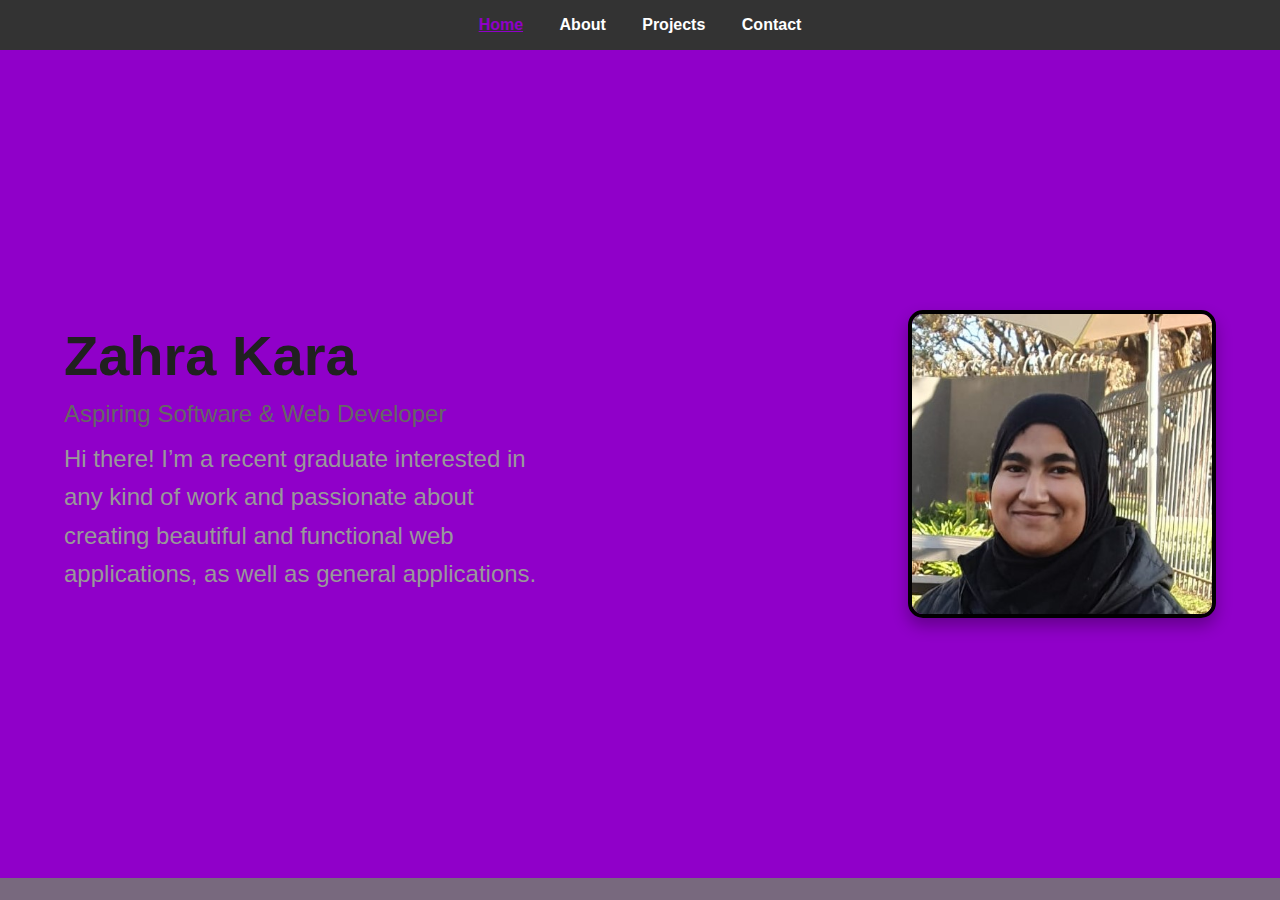
<file: index.html>
<!DOCTYPE html>
<html lang="en">
<head>
  <meta charset="UTF-8">
  <!-- Google Site Verification (already added) -->
  <meta name="google-site-verification" content="uedNjaOrJzAVNmxWkNrfP6loAj1fS5UMYu4h9iIo-bg" />

  <!-- Title tag for SEO -->
  <title>Zahra Kara - Web Developer | IT Graduate CV</title>

  <!-- Meta Description for SEO -->
  <meta name="description" content="Zahra Kara's professional CV. IT Graduate with skills in web development, coding, and creating functional web applications.">

  <!-- Meta Tags for Social Media (Optional but helps) -->
  <meta property="og:title" content="Zahra Kara - Web Developer | IT Graduate CV">
  <meta property="og:description" content="Zahra Kara's professional CV. IT Graduate with skills in web development, coding, and creating functional web applications.">
  <meta property="og:image" content="link-to-your-profile-image.jpg"> <!-- Optional -->
  <meta property="og:url" content="https://zahrakara03.github.io/Website/">

  <!-- Meta Keywords (Optional but helpful) -->
  <meta name="keywords" content="Zahra Kara, Web Developer, IT Graduate, CV, Web Development, Coding, Programmer">

  <!-- Link to CSS Stylesheet -->
  <link rel="stylesheet" href="style.css">
</head>


<body>
  <!-- Navigation Bar -->
  <nav>
    <a href="index.html" class="active">Home</a>
    <a href="about.html">About</a>
    <a href="projects.html">Projects</a>
    <a href="contact.html">Contact</a>
  </nav>

  <!-- Main Intro Section -->
  <header class="intro">
    <div class="intro-text">
      <h1>Zahra Kara</h1>
      <p class="career">Aspiring Software & Web Developer</p>
      <p class="about-me">Hi there! I’m a recent graduate interested in any kind of work and passionate about creating beautiful and functional web applications, as well as general applications.</p>
    </div>
    <!-- Profile picture on the right -->
    <img src="images/profile-pic.jpg" alt="Your Photo" class="profile-pic">
  </header>

  
</body>
</html>
</file>
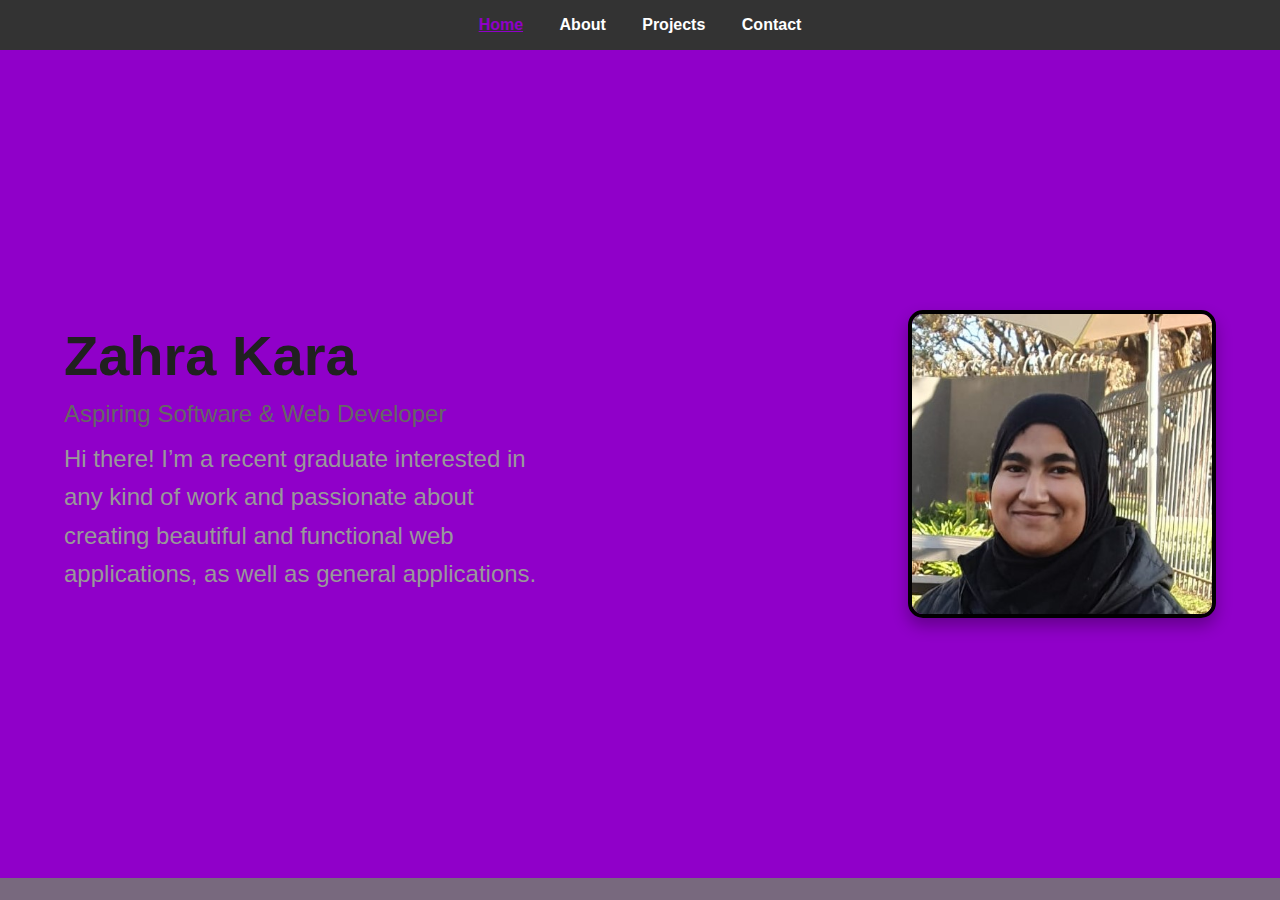
<file: VirtualCV/index.html>
<!DOCTYPE html>
<html lang="en">
<head>
  <meta charset="UTF-8">
  <meta name="viewport" content="width=device-width, initial-scale=1.0">
  <title>Zahra Kara - Virtual CV</title>
  <link rel="stylesheet" href="style.css">
</head>
<body>
  <!-- Navigation Bar -->
  <nav>
    <a href="index.html" class="active">Home</a>
    <a href="about.html">About</a>
    <a href="projects.html">Projects</a>
    <a href="contact.html">Contact</a>
  </nav>

  <!-- Main Intro Section -->
  <header class="intro">
    <div class="intro-text">
      <h1>Zahra Kara</h1>
      <p class="career">Aspiring Software & Web Developer</p>
      <p class="about-me">Hi there! I’m a recent graduate interested in any kind of work and passionate about creating beautiful and functional web applications, as well as general applications.</p>
    </div>
    <!-- Profile picture on the right -->
    <img src="images/profile-pic.jpg" alt="Your Photo" class="profile-pic">
  </header>

  
</body>
</html>
</file>
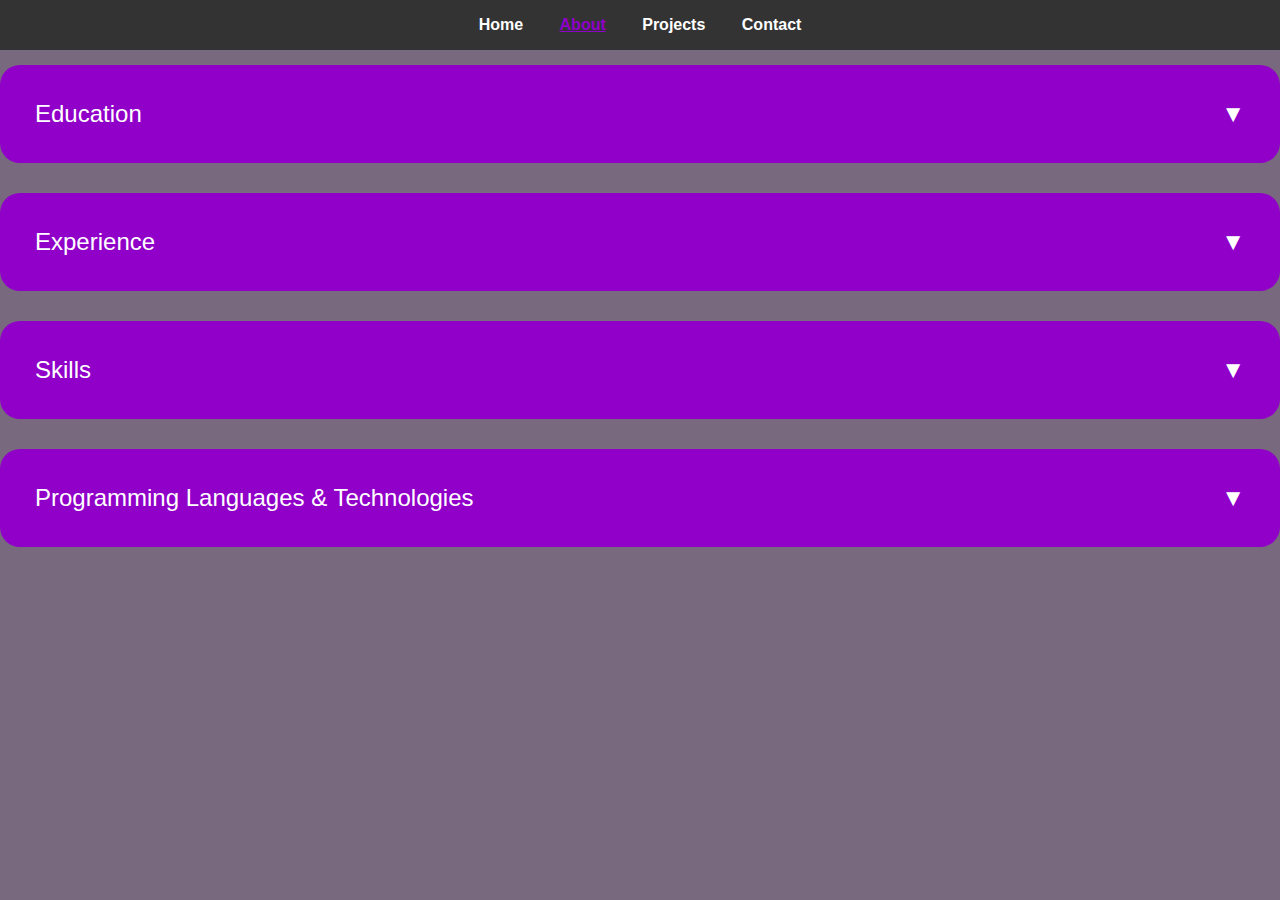
<file: about.html>
<!DOCTYPE html>
<html lang="en">
<head>
  <meta charset="UTF-8">
  <meta name="viewport" content="width=device-width, initial-scale=1.0">
  <title>About Me</title>
  <link rel="stylesheet" href="style.css">
</head>
<body>
  <!-- Navigation Bar -->
  <nav>
    <a href="index.html">Home</a>
    <a href="about.html" class="active">About</a>
    <a href="projects.html">Projects</a>
    <a href="contact.html">Contact</a>
  </nav>

  <main class="about">
    <!-- Education Collapsible Section -->
    <section class="collapsible-section" id="education">
      <button class="collapsible">
        Education
        <span class="arrow">&#9660;</span>
      </button>
      <div class="content">
        <h3>~ Ventersdorp Gekombineerde Skool</h3>
        <h5>(2010 – 2021)<br/></h5>
        <h4>Primary and High school</h4>
        <h3>~ North West University</h3>
        <h5>(2022 – 2024)<br/></h5>
        <h4>Bachelor of Science in Information Technology</h4>
      </div>
    </section>

    <!-- Experience Collapsible Section -->
    <section class="collapsible-section" id="experience">
      <button class="collapsible">
        Experience
        <span class="arrow">&#9660;</span>
      </button>
      <div class="content">
        <h3>Administrative Assistant</h3>
        <h5>(2022 – Present)</h5>
        <h4>Business: BDK Boerdery</h4>
        <h4>• Oversee and streamline the management of key business data, ensuring precision and efficiency in organizing records and financial transactions.</h4>
        <h4>• Spearheaded the transition from paper-based processes to digital systems, improving accessibility, and operational efficiency within the company.</h4>
        <h4>• Take charge of comprehensive business operations, including invoicing, supplier payments, and monthly profit tracking, ensuring smooth and timely financial processes.</h4>
        <h4>• Play an integral role in coordinating and preparing business documents such as contracts, correspondence, and official reports to maintain clear communication and organizational structure.</h4>
        <h4>• Collaborate with other departments to optimize workflows, identify areas for improvement, and enhance overall administrative support.</h4>
      </div>
    </section>

    <!-- Skills Collapsible Section -->
    <section class="collapsible-section" id="skills">
      <button class="collapsible">
        Skills
        <span class="arrow">&#9660;</span>
      </button>
      <div class="content">
        <h4><strong>Professional Skills:</strong></h4>
        <ul>
          <li><strong>Problem-Solving:</strong> Developed strong analytical and troubleshooting skills through various projects focused on creating applications that address specific challenges.</li>
          <li><strong>Project Management:</strong> Built a foundation in project management by coordinating timelines, setting objectives, and ensuring efficient task completion.</li>
          <li><strong>Leadership:</strong> Strengthened leadership abilities by serving as team leader, delegating tasks, and fostering collaboration.</li>
          <li><strong>Collaboration & Communication:</strong> Enhanced communication skills through team-based projects, presenting ideas effectively, and maintaining constructive dialogue.</li>
          <li><strong>Adaptability:</strong> Demonstrated adaptability by quickly learning new technologies and tools as required for different projects.</li>
        </ul>
      </div>
    </section>

    <!-- Programming Languages & Technologies Section -->
    <section class="collapsible-section" id="languages">
      <button class="collapsible">
        Programming Languages & Technologies
        <span class="arrow">&#9660;</span>
      </button>
      <div class="content">
        <h4><strong>Coding Languages:</strong></h4>
        <ul>
          <li>C# ★★★★☆</li>
          <li>HTML ★★★★☆</li>
          <li>Java ★★★☆☆</li>
          <li>Python ★★☆☆☆</li>
          <li>C++ ★★☆☆☆</li>
          <li>JavaScript ★☆☆☆☆</li>
        </ul>

        <h4><strong>Web Development:</strong></h4>
        <ul>
          <li>HTML</li>
          <li>JavaScript</li>
        </ul>

        <h4><strong>Database Management:</strong></h4>
        <ul>
          <li>Oracle (SQL)</li>
          <li>MongoDB (NoSQL)</li>
        </ul>

        <h4><strong>Tools & Technologies:</strong></h4>
        <ul>
          <li>Visual Studio</li>
          <li>Visual Studio Code</li>
        </ul>

        <h4><strong>Operating Systems:</strong></h4>
        <ul>
          <li>Windows</li>
        </ul>
      </div>
    </section>
  </main>

  <script src="script.js"></script>
</body>
</html>
</file>
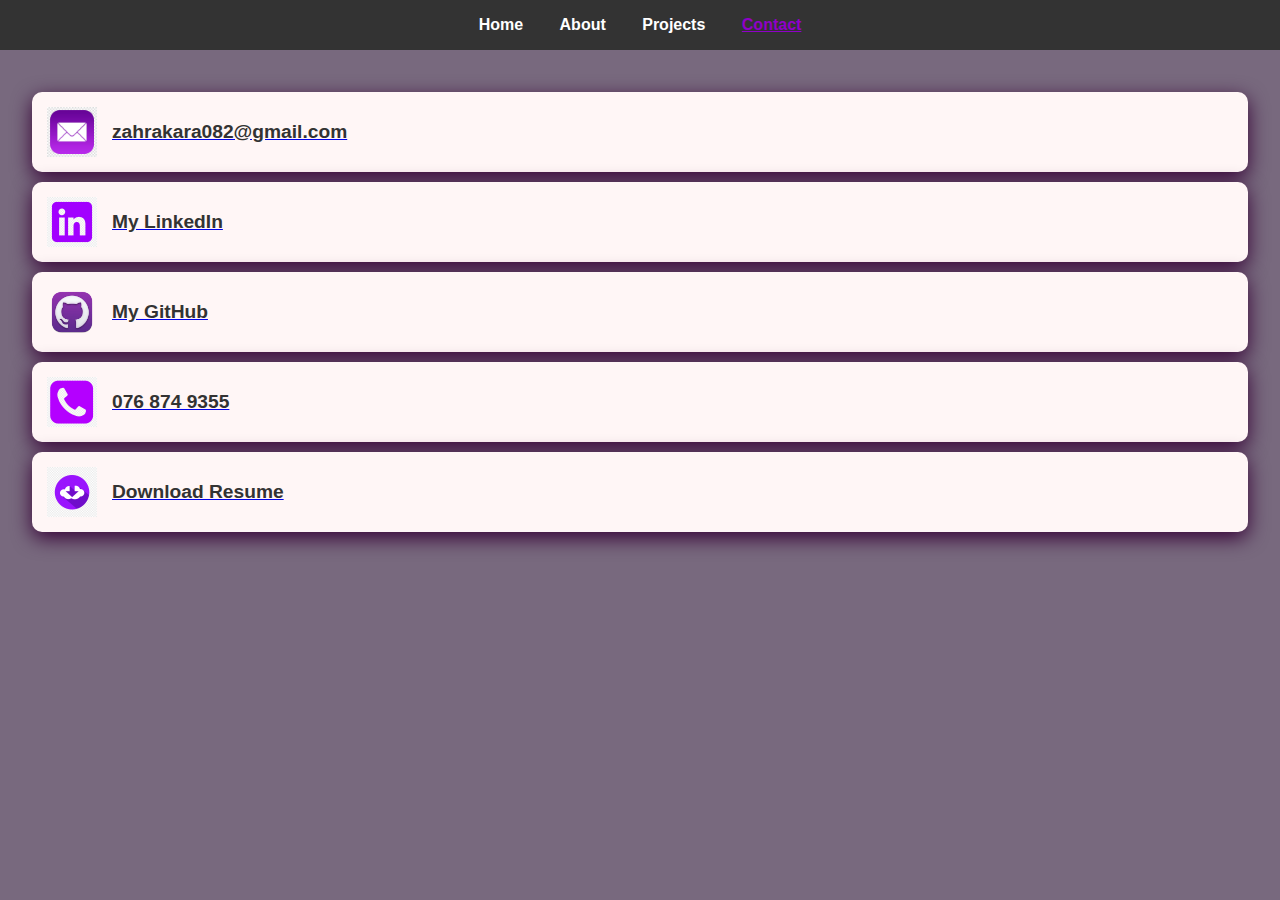
<file: contact.html>
<!DOCTYPE html>
<html lang="en">
<head>
  <meta charset="UTF-8">
  <meta name="viewport" content="width=device-width, initial-scale=1.0">
  <title>Contact</title>
  <link rel="stylesheet" href="style.css">
</head>
<body>
  <!-- Navigation Bar -->
  <nav>
    <a href="index.html">Home</a>
    <a href="about.html">About</a>
    <a href="projects.html">Projects</a>
    <a href="contact.html" class="active">Contact</a>
  </nav>

  <main class="contact">
    <ul>
      <li>
        <p><img src="images/email.jpg" alt="Email Icon">
          <a href="https://mail.google.com/mail/?view=cm&to=zahrakara082@gmail.com" target="_blank"><span>zahrakara082@gmail.com</span></a>
          
        </p>
      </li>
      <li>
        <p><img src="images/linkedin.png" alt="LinkedIn Icon">
          <a href="https://www.linkedin.com/in/zahra-kara-it1234/" target="_blank"><span>My LinkedIn</span></a>
        </p>
      </li>
      <li>
        <p><img src="images/github.png" alt="GitHub Icon">
          <a href="https://github.com/zahrakara03" target="_blank"><span>My GitHub</span></a>
        </p>
      </li>
      <li>
        <p><img src="images/call.png" alt="Phone Icon">
          <a href="tel:+27768749355"><span>076 874 9355</span></a>

        </p>
      </li>
      <li>
        <p><img src="images/download.png" alt="Download Icon">
          <a href="files/cv.pdf" download="ZahraKara_CV.pdf"><span>Download Resume</span></a>
        </p>
      </li>
    </ul>
  </main>
</body>
</html>
</file>
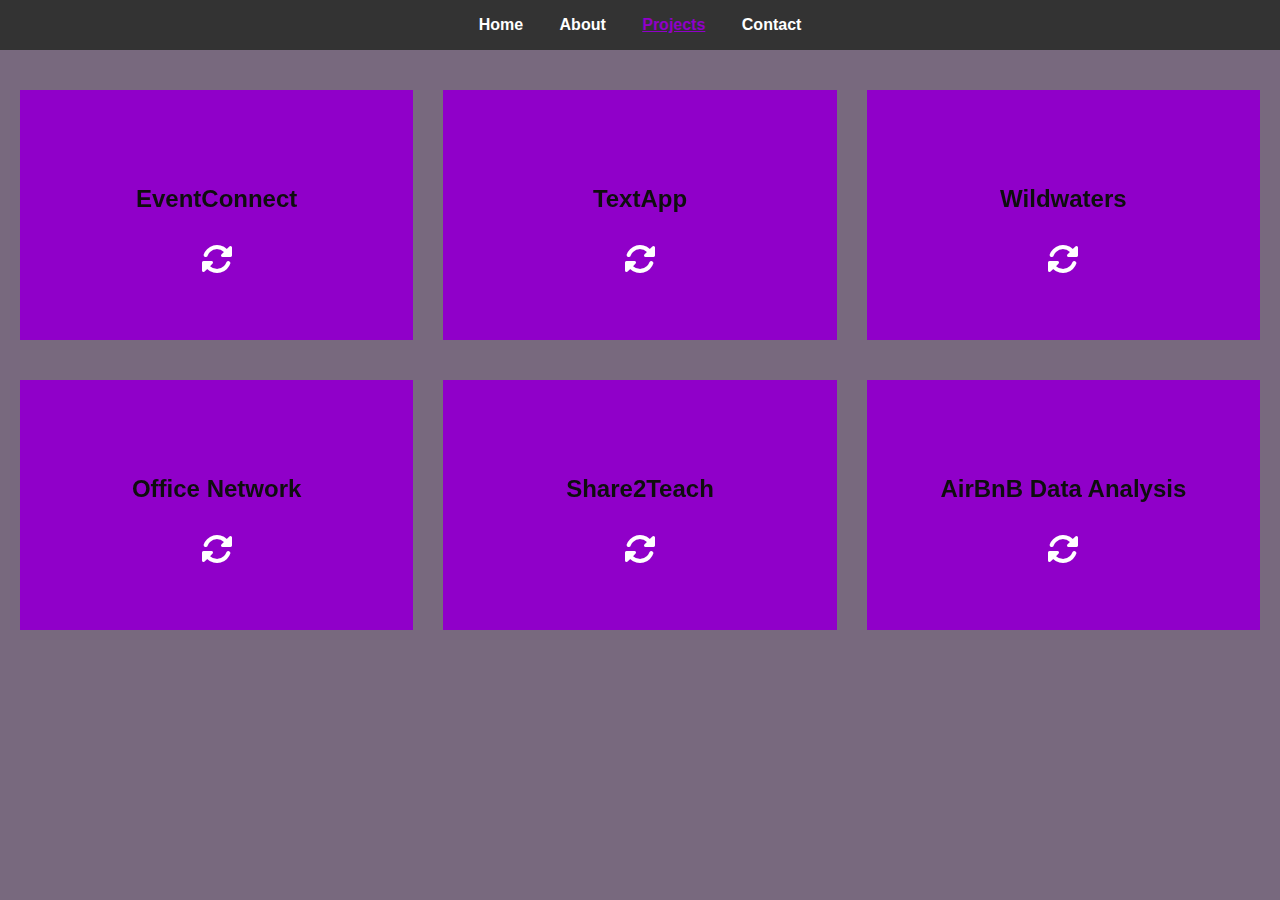
<file: projects.html>
<!DOCTYPE html>
<html lang="en">
<head>
  <meta charset="UTF-8">
  <meta name="viewport" content="width=device-width, initial-scale=1.0">
  <title>Projects</title>
  <link rel="stylesheet" href="style.css">
  <!-- Add Font Awesome CDN -->
  <link rel="stylesheet" href="https://cdnjs.cloudflare.com/ajax/libs/font-awesome/6.5.1/css/all.min.css">
</head>
<body>
  <!-- Navigation Bar -->
  <nav>
    <a href="index.html">Home</a>
    <a href="about.html">About</a>
    <a href="projects.html" class="active">Projects</a>
    <a href="contact.html">Contact</a>
  </nav>
  <main class="projects">
    <div class="project-container">
      <!-- Project 1 -->
      <div class="project-card">
        <div class="project-front">
          <h3>EventConnect</h3>
          <i class="fa-solid fa-rotate fa-2x card-icon"></i>
        </div>
        <div class="project-back">
          <p>EventConnect is an application designed to simplify the process of booking and organizing events. It allows users to plan, schedule, and manage event logistics seamlessly.</p>
          <p><a href="https://github.com/zahrakara03/EventConnect41330595" target="_blank">View on GitHub</a></p>
        </div>
      </div>

      <!-- Project 2 -->
      <div class="project-card">
        <div class="project-front">
          <h3>TextApp</h3>
          <i class="fa-solid fa-rotate fa-2x card-icon"></i>
        </div>
        <div class="project-back">
          <p>TextApp is an application that allows users to communicate directly with others over a private network. It connects users through their IP addresses to facilitate real-time messaging.</p>
          <p><a href="https://github.com/zahrakara03/TextApp" target="_blank">View on GitHub</a></p>
        </div>
      </div>

      <!-- Project 3 -->
      <div class="project-card">
        <div class="project-front">
          <h3>Wildwaters</h3>
          <i class="fa-solid fa-rotate fa-2x card-icon"></i>
        </div>
        <div class="project-back">
          <p>Wildwaters is an application built for managing operations at water parks. It handles employee records, booking schedules, and tracks the maintenance of rides, ensuring smooth operations.</p>
          <p><a href="https://github.com/SrederE777/CMPG-223-Project-WlidWaters" target="_blank">View on GitHub</a></p>
        </div>
      </div>

      <!-- Project 4 -->
      <div class="project-card">
        <div class="project-front">
          <h3>Office Network</h3>
          <i class="fa-solid fa-rotate fa-2x card-icon"></i>
        </div>
        <div class="project-back">
          <p>Office Network is a Packet Tracer simulation that demonstrates the network infrastructure within an office environment, illustrating how devices are interconnected and communicate.</p>
          <p><a href="https://github.com/zahrakara03/Packet-Tracer-Office-Network" target="_blank">View on GitHub</a></p>
        </div>
      </div>

      <!-- Project 5 -->
      <div class="project-card">
        <div class="project-front">
          <h3>Share2Teach</h3>
          <i class="fa-solid fa-rotate fa-2x card-icon"></i>
        </div>
        <div class="project-back">
          <p>Share2Teach is a centralized platform that provides easy access to educational resources such as past papers, study guides, and class notes, helping students to collaborate and succeed academically.</p>
          <p><a href="https://github.com/Cajee7/Share2Teach---Innovation-Station" target="_blank">View on GitHub</a></p>
        </div>
      </div>

      <!-- Project 6 -->
      <div class="project-card">
        <div class="project-front">
          <h3>AirBnB Data Analysis</h3>
          <i class="fa-solid fa-rotate fa-2x card-icon"></i>
        </div>
        <div class="project-back">
          <p>This project uses database management systems and data analytics to analyze AirBnB listings. By evaluating factors such as price, amenities, and guest reviews, it identifies the most rewarding experiences offered at a fair price.</p>
          <p><a href="files/airbnb-research.pdf" download>Download Research PDF</a></p>
        </div>
      </div>
    </div>
  </main>
</body>
</html>
</file>
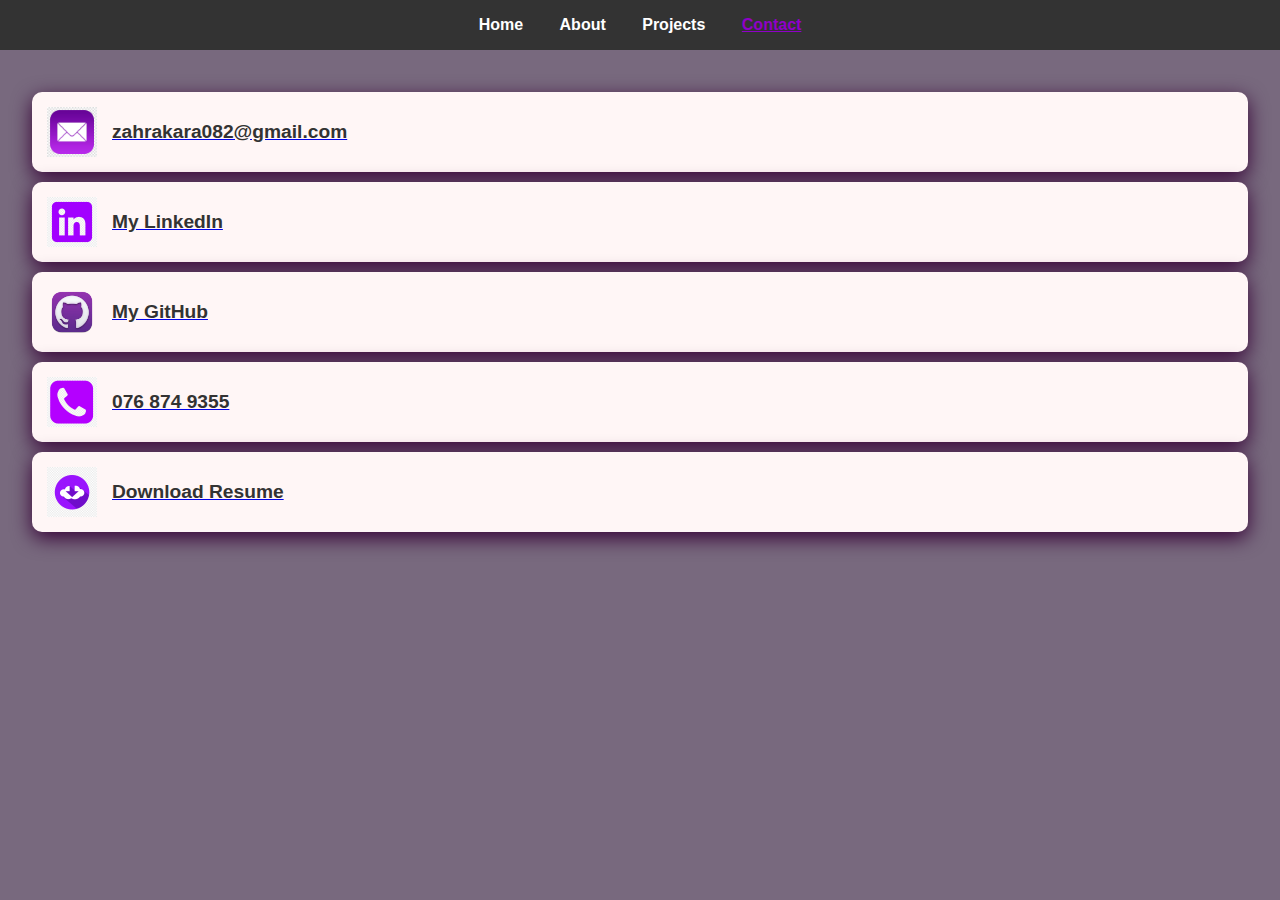
<file: VirtualCV/contact.html>
<!DOCTYPE html>
<html lang="en">
<head>
  <meta charset="UTF-8">
  <meta name="viewport" content="width=device-width, initial-scale=1.0">
  <title>Contact</title>
  <link rel="stylesheet" href="style.css">
</head>
<body>
  <!-- Navigation Bar -->
  <nav>
    <a href="index.html">Home</a>
    <a href="about.html">About</a>
    <a href="projects.html">Projects</a>
    <a href="contact.html" class="active">Contact</a>
  </nav>

  <main class="contact">
    <ul>
      <li>
        <p><img src="images/email.jpg" alt="Email Icon">
          <a href="mailto:zahrakara082@gmail.com"><span>zahrakara082@gmail.com</span></a>
        </p>
      </li>
      <li>
        <p><img src="images/linkedin.png" alt="LinkedIn Icon">
          <a href="https://www.linkedin.com/in/zahra-kara-it1234/" target="_blank"><span>My LinkedIn</span></a>
        </p>
      </li>
      <li>
        <p><img src="images/github.png" alt="GitHub Icon">
          <a href="https://github.com/zahrakara03" target="_blank"><span>My GitHub</span></a>
        </p>
      </li>
      <li>
        <p><img src="images/call.png" alt="Phone Icon">
          <a href="tel:+1234567890"><span>076 874 9355</span></a>
        </p>
      </li>
      <li>
        <p><img src="images/download.png" alt="Download Icon">
          <a href="files/cv.pdf" download="ZahraKara_CV.pdf"><span>Download Resume</span></a>
        </p>
      </li>
    </ul>
  </main>
</body>
</html>
</file>
<file: style.css>
/* General styling */
body {
    font-family: Arial, sans-serif;
    margin: 0;
    color: #333333;
    background-color: #78697e;
  }
  
  /* Navigation styling */
  nav {
    background-color: #333333;
    padding: 1em;
    text-align: center;
    
  }

  nav a {
    color: #fff;
    text-decoration: none;
    margin: 0 1em;
    font-weight: bold;
  }

  /* Style for the active page link */
  nav a.active {
    color: #9000c9; /* Change color */
    font-weight: bold;
    text-decoration: underline;
    background-color: transparent;
  }

  

  
  /* Intro section as a block */
  .intro {
    display: flex;
    align-items: center;
    justify-content: space-between;
    background-color: #9000c9; /* Light purple */
    padding: 4em;
    height: 92vh;
    box-sizing: border-box;
  }
  
  /* Text styling with different shades of gray */
  h1 {
    font-size: 3.5em;
    color: #202020; /* Dark gray for name */
    margin: 0;
  }

  /* Section Headers (e.g., h2) */
  h2 {
    font-size: 2em;
    font-weight: bold;
    color: #9000c9;
    margin: 20px 0 10px;
    text-align: left;
  }

  /* Subsection Headers (e.g., h3) */
  h3 {
    font-size: 1.6em;
    color: #0e0e0e;
    font-weight: 600;
    margin: 15px 0 8px;
    margin-top: 30px;
  }

  /* Job Title or Highlighted Subheaders (e.g., h4) */
  h4 {
    font-size: 1.3em;
    color: #1a1a1a;
    font-weight: 500;
    margin: 10px 0 5px;
    margin-top: 0px;
  }

  h5 {
    font-size: 1em;
    color: #313131;
    font-weight: bold;
    margin-bottom: 0px;
    margin-top: 0px;
  }
    
    .intro p {
      font-size: 1.5em;
      margin: 0.5em 0;
    }
    
    .intro .career {
      color: #666666; /* Medium gray for career title */
    }
    
    .intro .about-me {
      color: #999999; /* Lighter gray for short description */
      max-width: 500px;
      line-height: 1.6;
    }
    
  /* Profile picture styling */
  .profile-pic {
    width: 300px;
    height: 300px;
    border-radius: 15px; /* Rounded edges for a rectangular shape */
    object-fit: cover;
    margin-left: 2em;
    border: 4px solid #020002; /* White border around the image */
    box-shadow: 0 8px 16px rgba(0, 0, 0, 0.3); /* Soft shadow for depth */
    transition: transform 0.3s ease, box-shadow 0.3s ease; /* Smooth transition for hover effects */
  }

  /* Hover effect */
  .profile-pic:hover {
    transform: translateY(-5px); /* Slight upward shift on hover */
    box-shadow: 0 12px 24px rgba(0, 0, 0, 0.4); /* Enhanced shadow on hover */
  }

    
    /* Responsive design for smaller screens */
    @media (max-width: 768px) {
      .intro {
        flex-direction: column;
        align-items: center;
        text-align: center;
        padding: 2em;
      }
    
      .profile-pic {
        width: 200px;
        height: 200px;
        margin: 1em 0 0 0;
      }
    
      .intro h1 {
        font-size: 2.5em;
      }
    
      .intro p {
        font-size: 1.2em;
      }
    }

  /* Collapsible section styling */
  .collapsible {
    background-color: #9000c9;
    color: white;
    cursor: pointer;
    padding: 35px;
    width: 100%;
    border: none;
    text-align: left;
    outline: 1;
    font-size: 24px;
    margin-top: 15px;
    margin-bottom: 15px;
    border-radius: 20px;
    transition: background-color 0.3s ease;
    position: relative; /* Added for arrow positioning */
    display: flex;
    justify-content: space-between;
    align-items: center;
  }

  .collapsible:hover {
    background-color: #530074;
  }

  /* Content styling */
  .content {
    padding: 0px;
    max-height: 0;
    overflow: hidden;
    background-color: #78697e;
    color: #181818;
    margin-bottom: 10px;
    border-radius: 5px;
    transition: max-height 0s ease-out;
  }

  /* Show content when active */
  .content.show {
    max-height: 2000px; /* Adjust this value based on your content */
    display: block;
    padding-left: 40px;
    padding-right: 40px;
  }

  /* Collapsible section arrow icon */
  .collapsible .arrow {
    transition: transform 0.3s ease;
  }

  .collapsible.active .arrow {
    transform: rotate(180deg);
  }



  /* Project card styling */
  .project-container {
    display: flex;
    flex-wrap: wrap;
    justify-content: space-between;
    gap: 20px;
    margin-top: 20px;
    padding: 20px;
  }

  .project-card {
    background: #ddd;
    width: calc(33.33% - 20px);
    height: 250px;
    margin-bottom: 20px;
    position: relative;
    perspective: 1000px;
  }

  .project-front, .project-back {
    position: absolute;
    width: 100%;
    height: 100%;
    display: flex;
    flex-direction: column;
    align-items: center;
    justify-content: center;
    backface-visibility: hidden;
    transition: transform 0.6s, transform 0.3s ease-in-out;
    border-radius: 0px;
  }

  .project-front {
    background-color: #9000c9;
    color: #fff;
    text-align: center;
  }

  .project-front h3 {
    margin-bottom: 20px;
    font-size: 1.5em;
  }

  .project-front .card-icon {
    margin-top: 10px;
    transition: transform 0.6s ease;
  }

  .project-card:hover .card-icon {
    transform: rotate(180deg);
  }

  .project-back {
    background-color: #333333;
    color: #fff;
    transform: rotateY(180deg);
    padding: 20px;
    text-align: center;
    font-size: x-large;
  }

  .project-card:hover .project-front {
    transform: rotateY(180deg);
  }

  .project-card:hover .project-back {
    transform: rotateY(0deg);
    transform: scale(0.9) translateY(-8px) translateX(-20px);
  }

  .project-back p {
    margin-bottom: 10px;
  }

  .project-back a {
    color: #9000c9;
    text-decoration: none;
    font-weight: bold;
    font-size: 20px;
  }

  .project-back a:hover {
    text-decoration: underline;
  }

  /* Responsive styling */
  @media (max-width: 768px) {
    .project-card {
      width: calc(50% - 20px);
    }
  }

  @media (max-width: 480px) {
    .project-card {
      width: 100%;
    }
  }

  /* Main contact styling */
  .contact {
    padding: 2em;
    background-color: #78697e; /* Same background as the rest of the page */
  }

  .contact ul {
    list-style: none;
    padding: 0;
    margin: 0;
  }

  .contact p {
    font-size: 1.2em;
    margin: 10px 0;
    display: flex;
    align-items: center;
    justify-content: flex-start;
    position: relative;
    padding: 15px;
    background: #fff6f6; /* White background for the contact items */
    border-radius: 10px;
    box-shadow: 0 6px 20px rgb(53, 0, 54); /* Larger initial shadow for more definition */
    transition: background 0.3s ease, box-shadow 0.3s ease, transform 0.2s ease;
  }

  .contact p:hover {
    background: #ffffff; /* Slightly lighter background on hover */
    box-shadow: 0 12px 30px rgba(0, 0, 0, 0.3); /* Stronger shadow on hover */
    transform: translateY(2px); /* Slight lift when hovering */
  }

  .contact p:active {
    transform: translateY(3px); /* More noticeable pressing effect */
    box-shadow: 0 4px 10px rgba(0, 0, 0, 0.3); /* Stronger shadow on click */
  }

  .contact img {
    width: 50px; /* Increased size of the icons */
    height: 50px;
    margin-right: 15px; /* Increased spacing between icon and text */
    vertical-align: middle;
  }

  /* Styling for the text next to the icons */
  .contact p span {
    color: #333333; /* Dark text for visibility */
    font-weight: bold;
  }
</file>
<file: VirtualCV/style.css>
/* General styling */
body {
    font-family: Arial, sans-serif;
    margin: 0;
    color: #333333;
    background-color: #78697e;
  }
  
  /* Navigation styling */
  nav {
    background-color: #333333;
    padding: 1em;
    text-align: center;
    
  }

  nav a {
    color: #fff;
    text-decoration: none;
    margin: 0 1em;
    font-weight: bold;
  }

  /* Style for the active page link */
  nav a.active {
    color: #9000c9; /* Change color */
    font-weight: bold;
    text-decoration: underline;
    background-color: transparent;
  }

  

  
  /* Intro section as a block */
  .intro {
    display: flex;
    align-items: center;
    justify-content: space-between;
    background-color: #9000c9; /* Light purple */
    padding: 4em;
    height: 92vh;
    box-sizing: border-box;
  }
  
  /* Text styling with different shades of gray */
  h1 {
    font-size: 3.5em;
    color: #202020; /* Dark gray for name */
    margin: 0;
  }

  /* Section Headers (e.g., h2) */
  h2 {
    font-size: 2em;
    font-weight: bold;
    color: #9000c9;
    margin: 20px 0 10px;
    text-align: left;
  }

  /* Subsection Headers (e.g., h3) */
  h3 {
    font-size: 1.6em;
    color: #0e0e0e;
    font-weight: 600;
    margin: 15px 0 8px;
    margin-top: 30px;
  }

  /* Job Title or Highlighted Subheaders (e.g., h4) */
  h4 {
    font-size: 1.3em;
    color: #1a1a1a;
    font-weight: 500;
    margin: 10px 0 5px;
    margin-top: 0px;
  }

  h5 {
    font-size: 1em;
    color: #313131;
    font-weight: bold;
    margin-bottom: 0px;
    margin-top: 0px;
  }
    
    .intro p {
      font-size: 1.5em;
      margin: 0.5em 0;
    }
    
    .intro .career {
      color: #666666; /* Medium gray for career title */
    }
    
    .intro .about-me {
      color: #999999; /* Lighter gray for short description */
      max-width: 500px;
      line-height: 1.6;
    }
    
  /* Profile picture styling */
  .profile-pic {
    width: 300px;
    height: 300px;
    border-radius: 15px; /* Rounded edges for a rectangular shape */
    object-fit: cover;
    margin-left: 2em;
    border: 4px solid #020002; /* White border around the image */
    box-shadow: 0 8px 16px rgba(0, 0, 0, 0.3); /* Soft shadow for depth */
    transition: transform 0.3s ease, box-shadow 0.3s ease; /* Smooth transition for hover effects */
  }

  /* Hover effect */
  .profile-pic:hover {
    transform: translateY(-5px); /* Slight upward shift on hover */
    box-shadow: 0 12px 24px rgba(0, 0, 0, 0.4); /* Enhanced shadow on hover */
  }

    
    /* Responsive design for smaller screens */
    @media (max-width: 768px) {
      .intro {
        flex-direction: column;
        align-items: center;
        text-align: center;
        padding: 2em;
      }
    
      .profile-pic {
        width: 200px;
        height: 200px;
        margin: 1em 0 0 0;
      }
    
      .intro h1 {
        font-size: 2.5em;
      }
    
      .intro p {
        font-size: 1.2em;
      }
    }

  /* Collapsible section styling */
  .collapsible {
    background-color: #9000c9;
    color: white;
    cursor: pointer;
    padding: 35px;
    width: 100%;
    border: none;
    text-align: left;
    outline: 1;
    font-size: 24px;
    margin-top: 15px;
    margin-bottom: 15px;
    border-radius: 20px;
    transition: background-color 0.3s ease;
    position: relative; /* Added for arrow positioning */
    display: flex;
    justify-content: space-between;
    align-items: center;
  }

  .collapsible:hover {
    background-color: #530074;
  }

  /* Content styling */
  .content {
    padding: 0px;
    max-height: 0;
    overflow: hidden;
    background-color: #78697e;
    color: #181818;
    margin-bottom: 10px;
    border-radius: 5px;
    transition: max-height 0s ease-out;
  }

  /* Show content when active */
  .content.show {
    max-height: 700px; /* Adjust this value based on your content */
    display: block;
    padding-left: 40px;
  }

  /* Collapsible section arrow icon */
  .collapsible .arrow {
    transition: transform 0.3s ease;
  }

  .collapsible.active .arrow {
    transform: rotate(180deg);
  }



  /* Project card styling */
  .project-container {
    display: flex;
    flex-wrap: wrap;
    justify-content: space-between;
    gap: 20px;
    margin-top: 20px;
    padding: 20px;
  }

  .project-card {
    background: #ddd;
    width: calc(33.33% - 20px);
    height: 250px;
    margin-bottom: 20px;
    position: relative;
    perspective: 1000px;
  }

  .project-front, .project-back {
    position: absolute;
    width: 100%;
    height: 100%;
    display: flex;
    flex-direction: column;
    align-items: center;
    justify-content: center;
    backface-visibility: hidden;
    transition: transform 0.6s, transform 0.3s ease-in-out;
    border-radius: 0px;
  }

  .project-front {
    background-color: #9000c9;
    color: #fff;
    text-align: center;
  }

  .project-front h3 {
    margin-bottom: 20px;
    font-size: 1.5em;
  }

  .project-front .card-icon {
    margin-top: 10px;
    transition: transform 0.6s ease;
  }

  .project-card:hover .card-icon {
    transform: rotate(180deg);
  }

  .project-back {
    background-color: #333333;
    color: #fff;
    transform: rotateY(180deg);
    padding: 20px;
    text-align: center;
    font-size: x-large;
  }

  .project-card:hover .project-front {
    transform: rotateY(180deg);
  }

  .project-card:hover .project-back {
    transform: rotateY(0deg);
    transform: scale(0.9) translateY(-8px) translateX(-20px);
  }

  .project-back p {
    margin-bottom: 10px;
  }

  .project-back a {
    color: #9000c9;
    text-decoration: none;
    font-weight: bold;
    font-size: 20px;
  }

  .project-back a:hover {
    text-decoration: underline;
  }

  /* Responsive styling */
  @media (max-width: 768px) {
    .project-card {
      width: calc(50% - 20px);
    }
  }

  @media (max-width: 480px) {
    .project-card {
      width: 100%;
    }
  }

  /* Main contact styling */
  .contact {
    padding: 2em;
    background-color: #78697e; /* Same background as the rest of the page */
  }

  .contact ul {
    list-style: none;
    padding: 0;
    margin: 0;
  }

  .contact p {
    font-size: 1.2em;
    margin: 10px 0;
    display: flex;
    align-items: center;
    justify-content: flex-start;
    position: relative;
    padding: 15px;
    background: #fff6f6; /* White background for the contact items */
    border-radius: 10px;
    box-shadow: 0 6px 20px rgb(53, 0, 54); /* Larger initial shadow for more definition */
    transition: background 0.3s ease, box-shadow 0.3s ease, transform 0.2s ease;
  }

  .contact p:hover {
    background: #ffffff; /* Slightly lighter background on hover */
    box-shadow: 0 12px 30px rgba(0, 0, 0, 0.3); /* Stronger shadow on hover */
    transform: translateY(2px); /* Slight lift when hovering */
  }

  .contact p:active {
    transform: translateY(3px); /* More noticeable pressing effect */
    box-shadow: 0 4px 10px rgba(0, 0, 0, 0.3); /* Stronger shadow on click */
  }

  .contact img {
    width: 50px; /* Increased size of the icons */
    height: 50px;
    margin-right: 15px; /* Increased spacing between icon and text */
    vertical-align: middle;
  }

  /* Styling for the text next to the icons */
  .contact p span {
    color: #333333; /* Dark text for visibility */
    font-weight: bold;
  }
</file>
